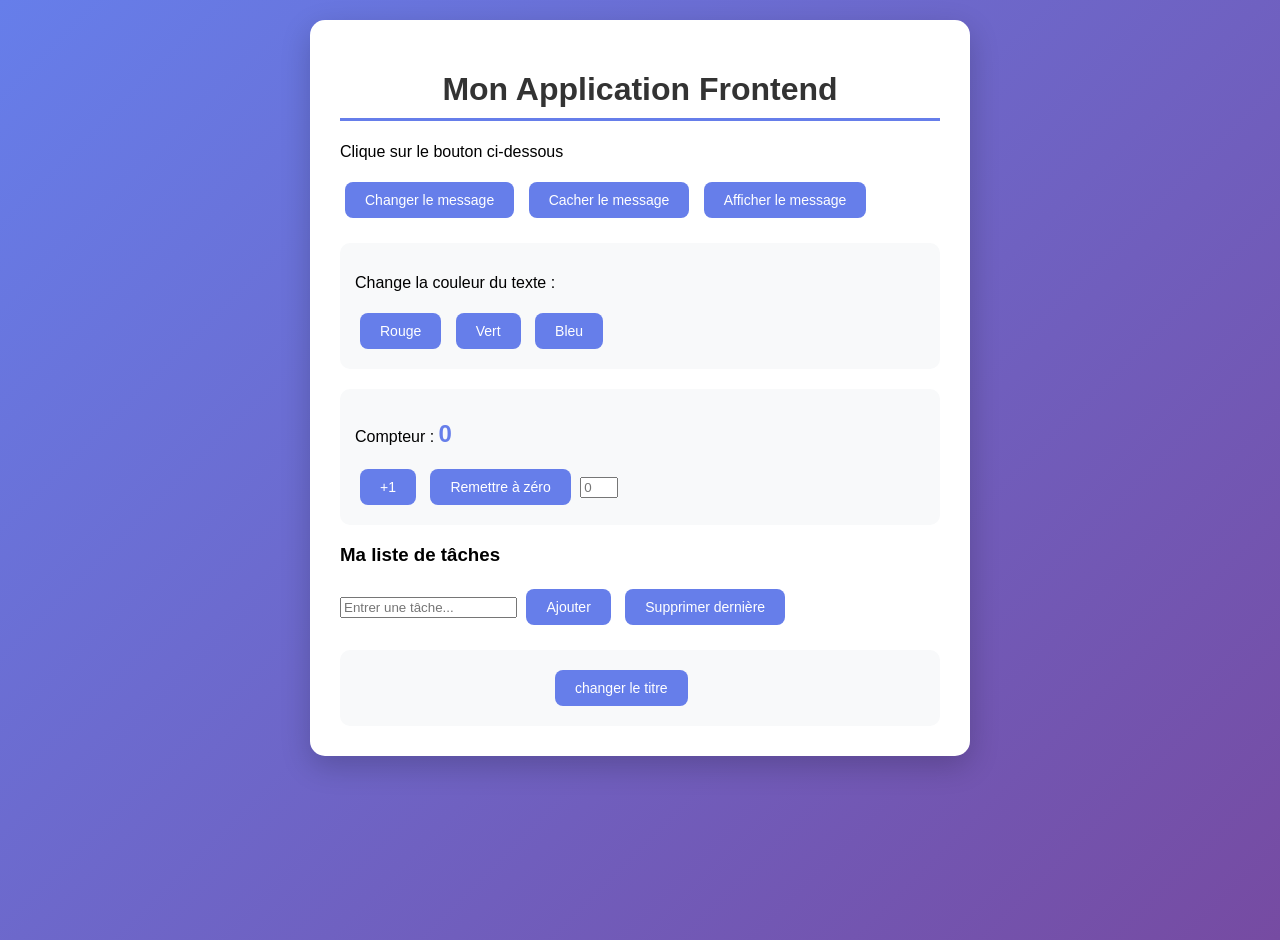
<file: devoir/src/template/pages/index.html>
<!DOCTYPE html>
<html lang="fr">
<head>
    <meta charset="UTF-8">
    <meta name="viewport" content="width=device-width, initial-scale=1.0">
    <title>Mon App Frontend</title>
    <link rel="stylesheet" href="/devoir/src/assets/css/style1.css">
</head>
<body>
    <div class="container">
        <h1 id="titrePrincipal">Mon Application Frontend</h1>
        
        <p id="message">Clique sur le bouton ci-dessous</p>
        
        <button id="btnChanger">Changer le message</button>
        <button id="btnCacher">Cacher le message</button>
        <button id="btnAfficher">Afficher le message</button>
        
        <div class="zone-couleur">
            <p>Change la couleur du texte :</p>
            <button id="btnRouge">Rouge</button>
            <button id="btnVert">Vert</button>
            <button id="btnBleu">Bleu</button>
        </div>
        
        <div class="compteur">
            <p>Compteur : <span id="valeurCompteur">0</span></p>
            <button id="btnIncrement">+1</button>
            <button id="btnReset">Remettre à zéro</button>
            <input type="number" placeholder="0" style="width: 30px;" id="incrementer">
        </div>
        <div class="todo">
            <h3>Ma liste de tâches</h3>
            <input type="text" id="nouvelleTache" placeholder="Entrer une tâche...">
            <button id="btnAjouter">Ajouter</button>
            <button id="btnSupprimer">Supprimer dernière</button><br>
            <span id="disparait"></span>
            <ul id="listeTaches"></ul>
        </div>
        <div class="compteur">
            <button id="btnChangerTitre" class="changer_titre">changer le titre</button>
            

        </div>
    </div>
    
    <script src="/devoir/src/js/javascp.js"></script>
</body>
</html>
</file>
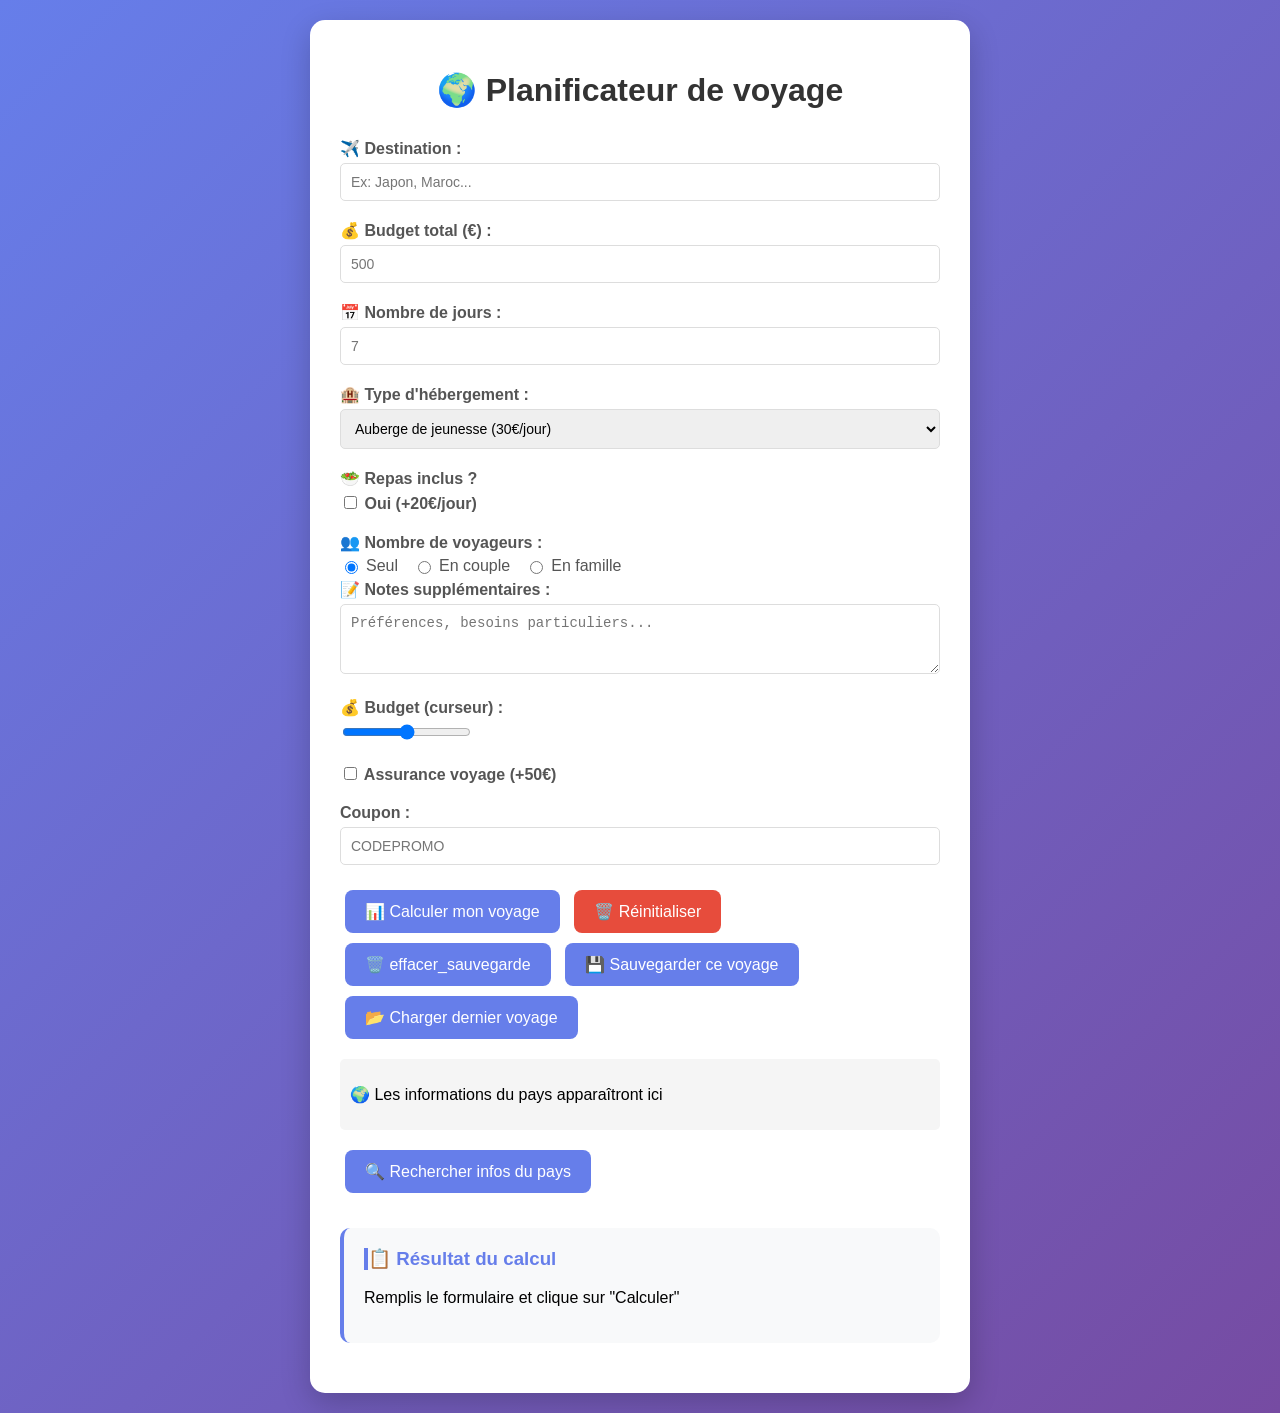
<file: devoir/src/template/pages/formulaire.html>
<!DOCTYPE html>
<html lang="fr">
<head>
    <meta charset="UTF-8">
    <meta name="viewport" content="width=device-width, initial-scale=1.0">
    <title>Formulaire de voyage</title>
    <link rel="stylesheet" href="/devoir/src/assets/css/style2.css">
    <link rel="stylesheet" href="/devoir/src/assets/css/promo.css">
    
</head>
<body>
    <div class="container">
        <h1>🌍 Planificateur de voyage</h1>
        
        <form id="formVoyage">
            <div class="champ">
                <label>✈️ Destination :</label>
                <input type="text" id="destination" placeholder="Ex: Japon, Maroc..." required>
            </div>
            
            <div class="champ">
                <label>💰 Budget total (€) :</label>
                <input type="number" id="budget" placeholder="500" min="0">
            </div>
            
            <div class="champ">
                <label>📅 Nombre de jours :</label>
                <input type="number" id="jours" placeholder="7" min="1">
            </div>
            
            <div class="champ">
                <label for="hebergement">🏨 Type d'hébergement :</label>
                <select id="hebergement">
                    <option value="auberge">Auberge de jeunesse (30€/jour)</option>
                    <option value="moyen">Hôtel moyen (80€/jour)</option>
                    <option value="luxe">Hôtel luxe (150€/jour)</option>
                </select>
            </div>
            
            <div class="champ">
                <label>🥗 Repas inclus ?</label>
                <label for="repasInclus" class="checkbox-label">
                    <input type="checkbox" id="repasInclus" title="Repas inclus" aria-label="Repas inclus" placeholder="Oui"> Oui (+20€/jour)
                </label>
            </div>
            
            <div class="champ">
                <label>👥 Nombre de voyageurs :</label>
                <div class="radio-group">
                    <label><input type="radio" name="voyageurs" value="seul" checked> Seul</label>
                    <label><input type="radio" name="voyageurs" value="couple"> En couple</label>
                    <label><input type="radio" name="voyageurs" value="famille"> En famille</label>
            
            </div>
            
            <div class="champ">
                <label>📝 Notes supplémentaires :</label>
                <textarea id="notes" rows="3" placeholder="Préférences, besoins particuliers..."></textarea>
            </div>

            <div class="champ">
                <label for="budgetRange">💰 Budget (curseur) :</label>
                <input type="range" id="budgetRange" min="0" max="2000" step="50">
            </div>

            <div class="champ">
                <label><input type="checkbox" id="assurance"> Assurance voyage (+50€)</label>
            </div>
            <div class="champ">
                <label for="coupon">Coupon : </label>
                <input type="text" id="coupon" placeholder="CODEPROMO">
            </div>
            
            <button type="submit">📊 Calculer mon voyage</button>
            <button type="button" id="btnReset">🗑️ Réinitialiser</button>
            <button type="button" id="btnEffacer">🗑️ effacer_sauvegarde</button>
            <button type="button" id="btnSauvegarder">💾 Sauvegarder ce voyage</button>
            <button type="button" id="btnCharger">📂 Charger dernier voyage</button>
            
            <!-- MODALE PROFESSIONNELLE CODE PROMO -->
            <div id="modalOverlay" class="modal-overlay">
                <div class="modal-content">
                    <div class="modal-header">
                        <h3 id="modalTitre">🎁 Code Promo</h3>
                        <button id="modalFermer" class="modal-close">&times;</button>
                    </div>
                    <div class="modal-body">
                        <p id="modalMessage">Vérification du code...</p>
                    </div>
                    <div class="modal-footer">
                        <button id="modalBtnFermer" class="modal-btn">Fermer</button>
                    </div>
                </div>
            </div>

            <!-- Ajoute cette zone dans ton formulaire ou à côté -->
            <div id="zoneInfosPays" style="margin: 15px 0; padding: 10px; background: #f5f5f5; border-radius: 5px;">
                <p>🌍 Les informations du pays apparaîtront ici</p>
            </div>

            <!-- Optionnel : bouton manuel -->
            <button type="button" id="btnInfosPays">🔍 Rechercher infos du pays</button>
        </form>
        

        <div id="resultat" class="resultat">
            <h3>📋 Résultat du calcul</h3>
            <p>Remplis le formulaire et clique sur "Calculer"</p>
        </div>
    </div>
    
    <script src="/devoir/src/js/script1.js"></script>
</body>
</html>
</file>
<file: devoir/src/assets/css/style1.css>
body {
    font-family: 'Segoe UI', Tahoma, Geneva, Verdana, sans-serif;
    background: linear-gradient(135deg, #667eea 0%, #764ba2 100%);
    min-height: 100vh;
    margin: 0;
    padding: 20px;
}

.container {
    max-width: 600px;
    margin: 0 auto;
    background-color: white;
    border-radius: 15px;
    padding: 30px;
    box-shadow: 0 10px 30px rgba(0,0,0,0.2);
}

h1 {
    color: #333;
    text-align: center;
    border-bottom: 3px solid #667eea;
    padding-bottom: 10px;
}

button {
    background-color: #667eea;
    color: white;
    border: none;
    padding: 10px 20px;
    margin: 5px;
    border-radius: 8px;
    cursor: pointer;
    font-size: 14px;
    transition: all 0.3s ease;
}

button:hover {
    background-color: #5a67d8;
    transform: translateY(-2px);
    box-shadow: 0 5px 15px rgba(0,0,0,0.2);
}

.zone-couleur, .compteur {
    margin-top: 20px;
    padding: 15px;
    background-color: #f8f9fa;
    border-radius: 10px;
}

#valeurCompteur {
    font-size: 24px;
    font-weight: bold;
    color: #667eea;
}
.changer_titre{
    margin-left: 200px;
}
</file>
<file: devoir/src/assets/css/style2.css>
body {
    font-family: 'Segoe UI', Tahoma, Geneva, Verdana, sans-serif;
    background: linear-gradient(135deg, #667eea 0%, #764ba2 100%);
    min-height: 100vh;
    margin: 0;
    padding: 20px;
}

.container {
    max-width: 600px;
    margin: 0 auto;
    background-color: white;
    border-radius: 15px;
    padding: 30px;
    box-shadow: 0 10px 30px rgba(0,0,0,0.2);
}

h1 {
    color: #333;
    text-align: center;
    margin-bottom: 30px;
}

.champ {
    margin-bottom: 20px;
}

label {
    display: block;
    font-weight: bold;
    margin-bottom: 5px;
    color: #555;
}

input[type="text"],
input[type="number"],
select,
textarea {
    width: 100%;
    padding: 10px;
    border: 1px solid #ddd;
    border-radius: 5px;
    font-size: 14px;
    box-sizing: border-box;
}

input[type="text"]:focus,
input[type="number"]:focus,
select:focus,
textarea:focus {
    outline: none;
    border-color: #667eea;
    box-shadow: 0 0 5px rgba(102, 126, 234, 0.3);
}

.radio-group {
    display: flex;
    gap: 15px;
    margin-top: 5px;
}

.radio-group label {
    display: inline-flex;
    align-items: center;
    font-weight: normal;
    gap: 5px;
}

button {
    background-color: #667eea;
    color: white;
    border: none;
    padding: 12px 20px;
    margin: 5px;
    border-radius: 8px;
    cursor: pointer;
    font-size: 16px;
    transition: all 0.3s ease;
}

button:hover {
    background-color: #5a67d8;
    transform: translateY(-2px);
    box-shadow: 0 5px 15px rgba(0,0,0,0.2);
}

#btnReset {
    background-color: #e74c3c;
}

#btnReset:hover {
    background-color: #c0392b;
}

.resultat {
    margin-top: 30px;
    padding: 20px;
    background-color: #f8f9fa;
    border-radius: 10px;
    border-left: 4px solid #667eea;
}

.resultat h3 {
    margin-top: 0;
    color: #667eea;
    border-left: 4px solid #667eea;
}
</file>
<file: devoir/src/assets/css/promo.css>
/* MODALE PROFESSIONNELLE CODE PROMO - Version Améliorée */

/* Fond overlay avec blur moderne */
.modal-overlay {
    position: fixed;
    top: 0;
    left: 0;
    width: 100%;
    height: 100%;
    background: rgba(0, 0, 0, 0.6);
    backdrop-filter: blur(5px);
    -webkit-backdrop-filter: blur(5px);
    display: none;
    justify-content: center;
    align-items: center;
    z-index: 10000;
    transition: all 0.3s ease;
}

.modal-overlay.success-theme {
    background: linear-gradient(135deg, rgba(34, 197, 94, 0.3), rgba(0, 0, 0, 0.7));
}

.modal-overlay.error-theme {
    background: linear-gradient(135deg, rgba(239, 68, 68, 0.3), rgba(0, 0, 0, 0.7));
}

/* Contenu principal - Glassmorphism */
.modal-content {
    background: rgba(255, 255, 255, 0.95);
    backdrop-filter: blur(20px);
    -webkit-backdrop-filter: blur(20px);
    border-radius: 20px;
    width: 90%;
    max-width: 450px;
    box-shadow: 
        0 25px 50px -12px rgba(0, 0, 0, 0.25),
        0 0 0 1px rgba(255, 255, 255, 0.1);
    animation: slideIn 0.4s cubic-bezier(0.16, 1, 0.3, 1);
    border: 1px solid rgba(255, 255, 255, 0.2);
    overflow: hidden;
    font-family: 'Roboto', -apple-system, BlinkMacSystemFont, sans-serif;
}

/* Header avec gradient */
.modal-header {
    display: flex;
    justify-content: space-between;
    align-items: center;
    padding: 24px 28px 20px;
    background: linear-gradient(135deg, #667eea 0%, #764ba2 100%);
    color: white;
    position: relative;
}

.modal-header::after {
    content: '';
    position: absolute;
    bottom: 0;
    left: 0;
    right: 0;
    height: 1px;
    background: rgba(255, 255, 255, 0.2);
}

.modal-header h3 {
    margin: 0;
    font-size: 24px;
    font-weight: 600;
    display: flex;
    align-items: center;
    gap: 12px;
}

/* Corps avec icônes thématiques */
.modal-body {
    padding: 32px 28px;
    text-align: center;
    font-size: 18px;
    line-height: 1.6;
}

.modal-body p {
    margin: 0 0 20px;
    font-weight: 400;
}

/* Icônes grandes et thématiques */
.success-theme .modal-body::before {
    content: '✅';
    font-size: 64px;
    display: block;
    margin-bottom: 16px;
    animation: bounce 0.6s ease;
}

.error-theme .modal-body::before {
    content: '❌';
    font-size: 64px;
    display: block;
    margin-bottom: 16px;
    animation: shake 0.5s ease;
}

/* Footer avec bouton premium */
.modal-footer {
    padding: 20px 28px 28px;
    text-align: right;
    background: rgba(255, 255, 255, 0.5);
}

.modal-btn {
    background: linear-gradient(135deg, #22c55e 0%, #16a34a 100%);
    color: white;
    border: none;
    padding: 12px 32px;
    border-radius: 12px;
    cursor: pointer;
    font-size: 16px;
    font-weight: 600;
    box-shadow: 0 4px 14px 0 rgba(34, 197, 94, 0.4);
    transition: all 0.3s ease;
    text-transform: uppercase;
    letter-spacing: 0.5px;
}

.modal-btn:hover {
    transform: translateY(-2px);
    box-shadow: 0 8px 25px 0 rgba(34, 197, 94, 0.5);
}

.error-theme .modal-btn {
    background: linear-gradient(135deg, #ef4444 0%, #dc2626 100%);
    box-shadow: 0 4px 14px 0 rgba(239, 68, 68, 0.4);
}

.error-theme .modal-btn:hover {
    box-shadow: 0 8px 25px 0 rgba(239, 68, 68, 0.5);
}

/* Bouton fermer (X) amélioré */
.modal-close {
    background: rgba(255, 255, 255, 0.2);
    border: none;
    border-radius: 50%;
    width: 40px;
    height: 40px;
    font-size: 20px;
    cursor: pointer;
    color: white;
    display: flex;
    align-items: center;
    justify-content: center;
    transition: all 0.2s ease;
}

.modal-close:hover {
    background: rgba(255, 255, 255, 0.3);
    transform: scale(1.1);
}

/* Animations fluides */
@keyframes slideIn {
    from {
        opacity: 0;
        transform: translateY(-50px) scale(0.95);
    }
    to {
        opacity: 1;
        transform: translateY(0) scale(1);
    }
}

@keyframes bounce {
    0%, 20%, 50%, 80%, 100% { transform: translateY(0); }
    40% { transform: translateY(-10px); }
    60% { transform: translateY(-5px); }
}

@keyframes shake {
    0%, 100% { transform: translateX(0); }
    10%, 30%, 50%, 70%, 90% { transform: translateX(-5px); }
    20%, 40%, 60%, 80% { transform: translateX(5px); }
}

/* Responsive mobile */
@media (max-width: 480px) {
    .modal-content {
        margin: 20px;
        border-radius: 16px;
    }
    
    .modal-header {
        padding: 20px;
    }
    
    .modal-body {
        padding: 24px 20px;
        font-size: 16px;
    }
    
    .modal-header h3 {
        font-size: 20px;
    }
    
    .success-theme .modal-body::before,
    .error-theme .modal-body::before {
        font-size: 48px;
    }
}

/* Focus visible pour accessibilité */
.modal-btn:focus,
.modal-close:focus {
    outline: 2px solid rgba(255, 255, 255, 0.8);
    outline-offset: 2px;
}
</file>
